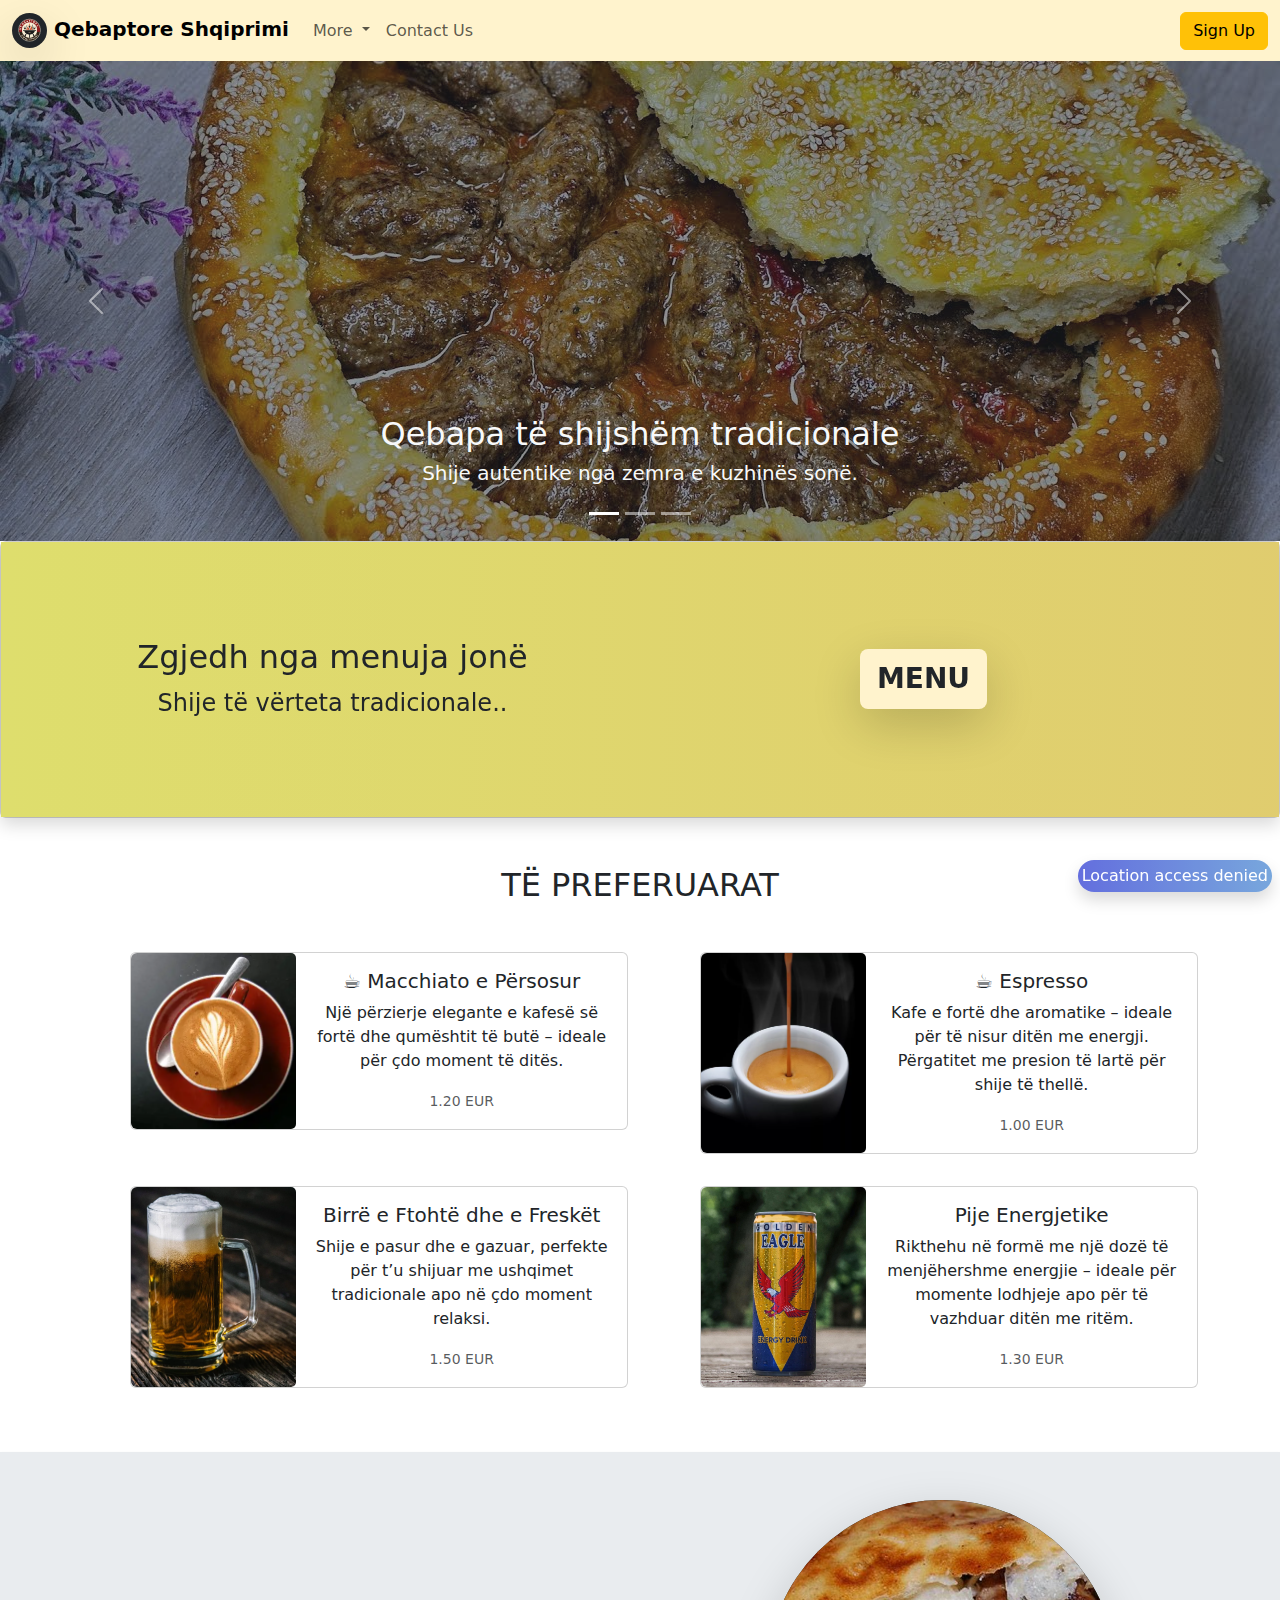
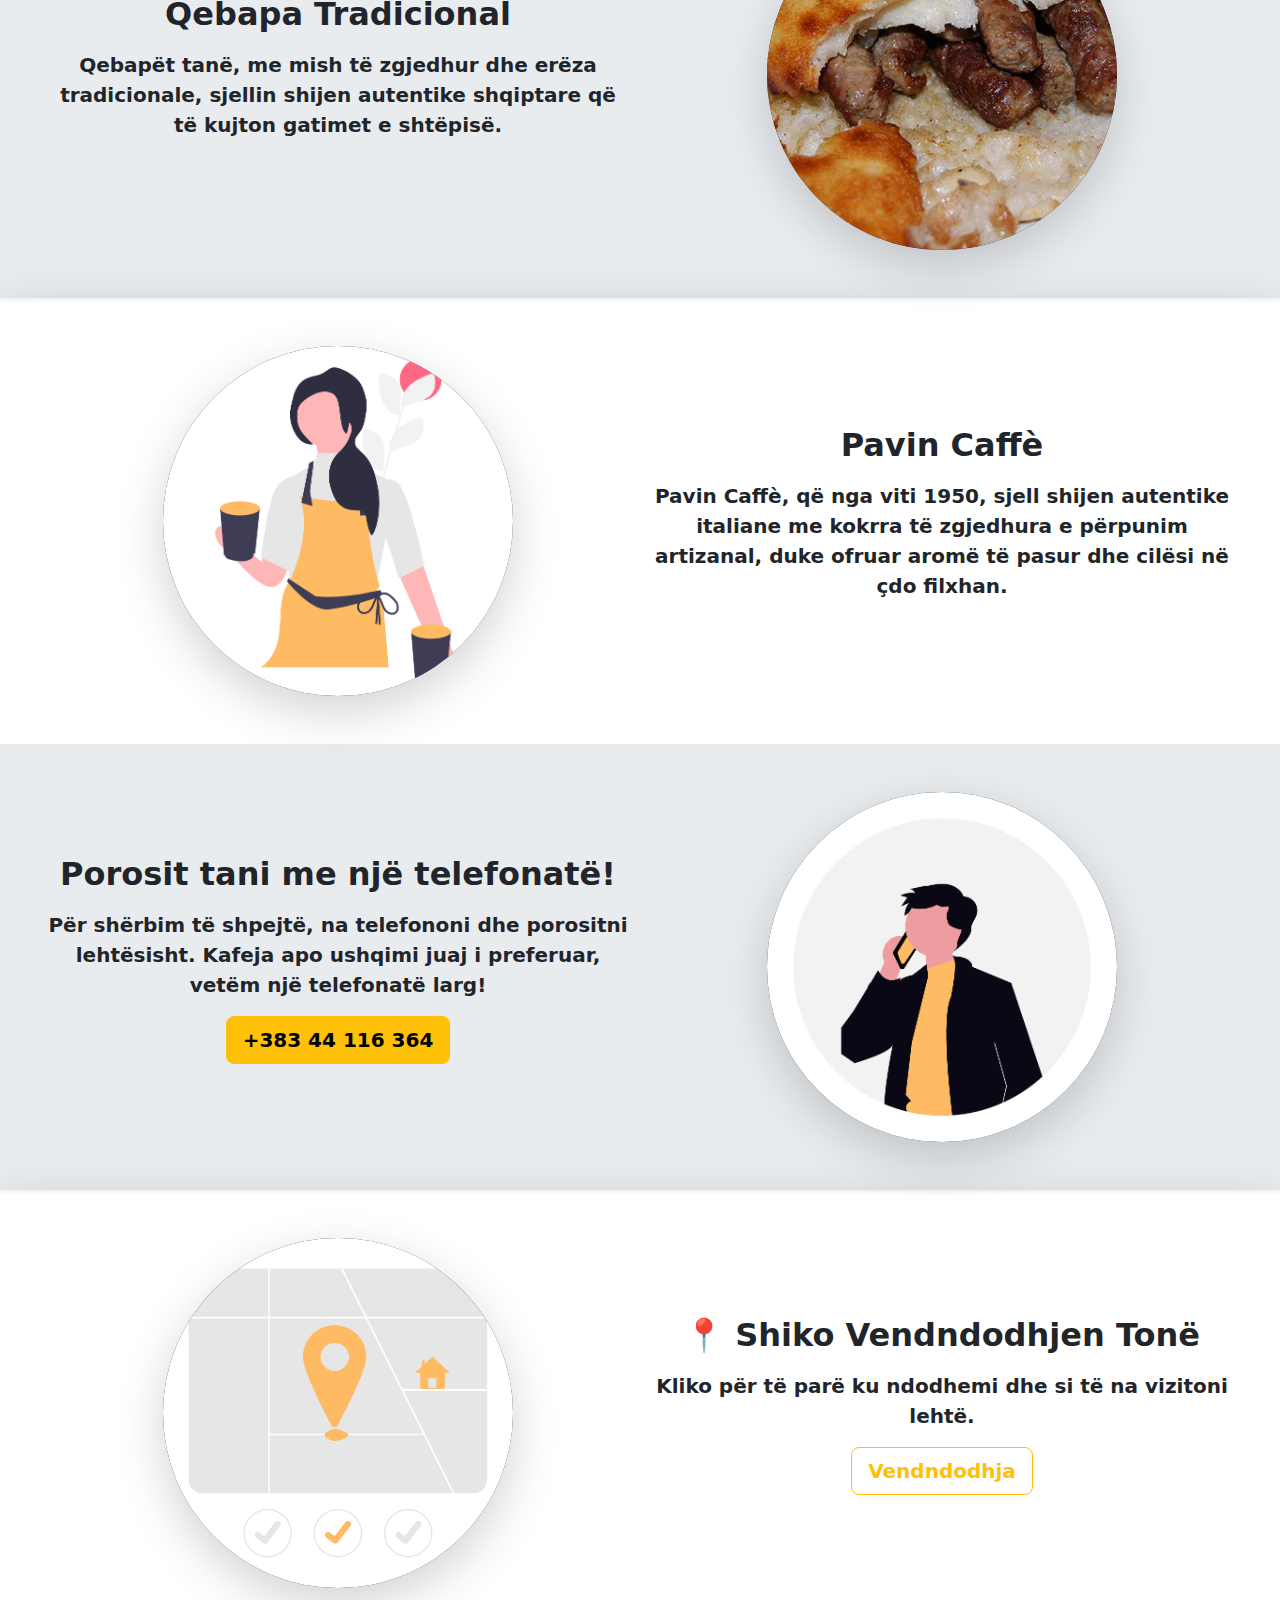
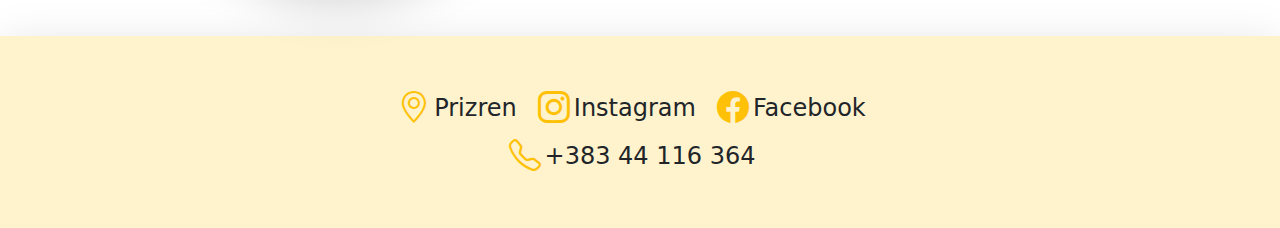
<file: home.html>
<!DOCTYPE html>
<html lang="en">
<head>
    <meta charset="UTF-8">
    <meta name="viewport" content="width=device-width, initial-scale=1.0">
    <link href="https://cdn.jsdelivr.net/npm/bootstrap@5.3.3/dist/css/bootstrap.min.css" rel="stylesheet" integrity="sha384-QWTKZyjpPEjISv5WaRU9OFeRpok6YctnYmDr5pNlyT2bRjXh0JMhjY6hW+ALEwIH" crossorigin="anonymous">
    <title>Qebaptore Shqiprimi</title>
    <link rel="stylesheet" href="style.css">
    <link href="https://cdn.jsdelivr.net/npm/bootstrap-icons@1.11.3/font/bootstrap-icons.css" rel="stylesheet">
</head>
<body>
    <nav class="navbar navbar-expand-lg bg-warning-subtle">
  <div class="container-fluid">
    <a class="navbar-brand fw-semibold" href="#"><img src="images/Shqiprimi.png" class="rounded-circle shadow-lg bg-dark" width="35" height="35"> Qebaptore Shqiprimi</a>
    <button class="navbar-toggler" type="button" data-bs-toggle="collapse" data-bs-target="#navbarSupportedContent" aria-controls="navbarSupportedContent" aria-expanded="false" aria-label="Toggle navigation">
      <span class="navbar-toggler-icon"></span>
    </button>
    <div class="collapse navbar-collapse" id="navbarSupportedContent">
      <ul class="navbar-nav me-auto mb-2 mb-lg-0">
        <li class="nav-item dropdown">
          <a class="nav-link dropdown-toggle" href="#" role="button" data-bs-toggle="dropdown" aria-expanded="false">
            More
          </a>
          <ul class="dropdown-menu">
            <li><a class="dropdown-item" href="#">Home</a></li>
            <li><a class="dropdown-item" href="menu.html">Menu</a></li>
            <li><hr class="dropdown-divider"></li>
            <li><a class="dropdown-item" href="#">About Us</a></li>
          </ul>
        </li>
        <li class="nav-item">
          <a class="nav-link">Contact Us</a>
        </li>
      </ul>
      
        <a href="sign_up.html"><button class="btn btn-warning" type="submit">Sign Up</button></a>
      
    </div>
  </div>
</nav>
    <div id="carouselExampleDark" class="carousel slide">
  <div class="carousel-indicators">
    <button type="button" data-bs-target="#carouselExampleDark" data-bs-slide-to="0" class="active" aria-current="true" aria-label="Slide 1"></button>
    <button type="button" data-bs-target="#carouselExampleDark" data-bs-slide-to="1" aria-label="Slide 2"></button>
    <button type="button" data-bs-target="#carouselExampleDark" data-bs-slide-to="2" aria-label="Slide 3"></button>
  </div>
  <div class="carousel-inner">
    <div class="carousel-item active c-item" data-bs-interval="10000">
      <img src="images/qebapa_ne_pitajl.jpg" class="d-block w-100 c-img" alt="...">
      <div class="position-absolute top-0 start-0 w-100 h-100 bg-dark bg-opacity-50"></div>
      <div class="carousel-caption d-none d-md-block">
        <h2 class="text-light">Qebapa të shijshëm tradicionale</h5>
        <h5 class="text-light">Shije autentike nga zemra e kuzhinës sonë.</p>
      </div>
    </div>
    <div class="carousel-item c-item" data-bs-interval="2000">
      <img src="images/5qebapa.jfif" class="d-block w-100 c-img" alt="...">
      <div class="position-absolute top-0 start-0 w-100 h-100 bg-dark bg-opacity-50"></div>
      <div class="carousel-caption d-none d-md-block">
        <h2 class="text-light">Qebapa me salcë pikante</h5>
        <h5 class="text-light">Kombinim i mrekullueshëm i mishit të butë dhe salcës së pasur me aromë.</p>
      </div>
    </div>
    <div class="carousel-item c-item">
      <img src="images/5_qebapa_2.jpg" class="d-block w-100 c-img" alt="...">
      <div class="position-absolute top-0 start-0 w-100 h-100 bg-dark bg-opacity-50"></div>
      <div class="carousel-caption d-none d-md-block">
        <h2 class="text-light">Traditë në çdo pjekje</h5>
        <h5 class="text-light">Qebapa të pjekura në skarë, siç i do zemra shqiptare.</p>
      </div>
    </div>
  </div>
  <button class="carousel-control-prev" type="button" data-bs-target="#carouselExampleDark" data-bs-slide="prev">
    <span class="carousel-control-prev-icon" aria-hidden="true"></span>
    <span class="visually-hidden">Previous</span>
  </button>
  <button class="carousel-control-next" type="button" data-bs-target="#carouselExampleDark" data-bs-slide="next">
    <span class="carousel-control-next-icon" aria-hidden="true"></span>
    <span class="visually-hidden">Next</span>
  </button>
</div>
    <script src="https://cdn.jsdelivr.net/npm/bootstrap@5.3.3/dist/js/bootstrap.bundle.min.js" integrity="sha384-YvpcrYf0tY3lHB60NNkmXc5s9fDVZLESaAA55NDzOxhy9GkcIdslK1eN7N6jIeHz" crossorigin="anonymous"></script>
</body>
<div class="card">
  <div class="card-body background-custom-color m-0 p-5 d-flex align-items-center shadow" style="height: 275px;">
    <div class="row w-100">
      <div class="col">
        <h5 class="card-title fs-2 text-center">Zgjedh nga menuja jonë</h5>
        <p class="card-text fs-4 text-center">Shije të vërteta tradicionale..</p>
      </div>
      <div class="col d-flex justify-content-center align-items-center">
        <div class="text-center">
          <a href="menu.html" class="shadow-lg btn bg-warning-subtle btn-lg fs-3 ps-3 pe-3 fw-bold">MENU</a>
        </div>
      </div>
    </div>
  </div>
</div>


<h2 class="text-center mt-5 mb-5">TË PREFERUARAT</h2>
<div class="container text-center mt-3">
  <div class="row align-items-start">
    <div class="col">
          <div class="card mb-3 ms-md-5" style="max-width: 540px;">
  <div class="row g-0">
    <div class="col-md-4">
      <img src="images/machiato.png" class="img-fluid rounded-start card-img" alt="...">
    </div>
    <div class="col-md-8">
      <div class="card-body">
        <h5 class="card-title">☕ Macchiato e Përsosur</h5>
        <p class="card-text">Një përzierje elegante e kafesë së fortë dhe qumështit të butë – ideale për çdo moment të ditës.</p>
        <p class="card-text"><small class="text-body-secondary">1.20 EUR</small></p>
      </div>
    </div>
  </div>
</div>
    </div>
    <div class="col">
          <div class="card mb-3 ms-md-5" style="max-width: 540px;">
  <div class="row g-0">
    <div class="col-md-4">
      <img src="images/espresso.png" class="img-fluid rounded-start card-img" alt="...">
    </div>
    <div class="col-md-8">
      <div class="card-body">
        <h5 class="card-title">☕ Espresso</h5>
        <p class="card-text">Kafe e fortë dhe aromatike – ideale për të nisur ditën me energji. Përgatitet me presion të lartë për shije të thellë.</p>
        <p class="card-text"><small class="text-body-secondary">1.00 EUR</small></p>
      </div>
    </div>
  </div>
</div>
    </div>
  </div>
</div>
<div class="container text-center mt-3 mb-5">
  <div class="row align-items-start">
    <div class="col">
          <div class="card mb-3 ms-md-5" style="max-width: 540px;">
  <div class="row g-0">
    <div class="col-md-4">
      <img src="images/beer.png" class="img-fluid rounded-start card-img" alt="...">
    </div>
    <div class="col-md-8">
      <div class="card-body">
        <h5 class="card-title">Birrë e Ftohtë dhe e Freskët</h5>
        <p class="card-text">Shije e pasur dhe e gazuar, perfekte për t’u shijuar me ushqimet tradicionale apo në çdo moment relaksi.</p>
        <p class="card-text"><small class="text-body-secondary">1.50 EUR</small></p>
      </div>
    </div>
  </div>
</div>
    </div>
    <div class="col">
          <div class="card mb-3 ms-md-5" style="max-width: 540px;">
  <div class="row g-0">
    <div class="col-md-4">
      <img src="images/energy_drink.jpg" class="img-fluid rounded-start card-img" alt="...">
    </div>
    <div class="col-md-8">
      <div class="card-body">
        <h5 class="card-title">Pije Energjetike</h5>
        <p class="card-text">Rikthehu në formë me një dozë të menjëhershme energjie – ideale për momente lodhjeje apo për të vazhduar ditën me ritëm.</p>
        <p class="card-text"><small class="text-body-secondary">1.30 EUR</small></p>
      </div>
    </div>
  </div>
</div>
    </div>
  </div>
</div>

 <div class="container-fluid text-center bg-body-secondary shadow-sm p-5">
  <div class="row align-items-center">
    <div class="col-md-6 d-flex flex-column justify-content-center align-items-center text-center">
        <h2 class="fw-bold mb-3">Qebapa Tradicional</h2>
      <p class="fs-5 fw-semibold">Qebapët tanë, me mish të zgjedhur dhe erëza tradicionale, sjellin shijen autentike shqiptare që të kujton gatimet e shtëpisë.</p>
    </div>
    <div class="col">
      <img src="images/5_qebapa_2.jpg" class="img-fluid rounded-circle shadow-lg bg-dark" style="width: 350px; height: 350px; object-fit: cover;">
    </div>
  </div>
</div>       
 <div class="container-fluid text-center bg-body-primary shadow-lg p-5">
  <div class="row align-items-center">
        <div class="col">
      <img src="images/undraw_barista_wwfa.png" class="img-fluid rounded-circle shadow-lg bg-dark" style="width: 350px; height: 350px; object-fit: cover;">
    </div>
    <div class="col-md-6 d-flex flex-column justify-content-center align-items-center text-center">
        <h2 class="fw-bold mb-3">Pavin Caffè</h2>
      <p class="fs-5 fw-semibold">Pavin Caffè, që nga viti 1950, sjell shijen autentike italiane me kokrra të zgjedhura e përpunim artizanal, duke ofruar aromë të pasur dhe cilësi në çdo filxhan.</p>
    </div>
  </div>
</div>  
     <div class="container-fluid text-center bg-body-secondary shadow-sm p-5">
  <div class="row align-items-center">
    <div class="col-md-6 d-flex flex-column justify-content-center align-items-center text-center">
        <h2 class="fw-bold mb-3">Porosit tani me një telefonatë!</h2>
      <p class="fs-5 fw-semibold">
Për shërbim të shpejtë, na telefononi dhe porositni lehtësisht. Kafeja apo ushqimi juaj i preferuar, vetëm një telefonatë larg!</p>
      <button class="btn btn-warning btn-lg fw-semibold mb-3 text-decoration-none">+383 44 116 364</button>
    </div>
    <div class="col">
      <img src="images/undraw_talking-on-the-phone_lc9v.png" class="img-fluid rounded-circle shadow-lg bg-dark" style="width: 350px; height: 350px; object-fit: cover;">
    </div>
  </div>
</div> 
        </div>       
 <div class="container-fluid text-center bg-body-primary shadow-lg p-5">
  <div class="row align-items-center">
        <div class="col">
      <img src="images/undraw_delivery-location_um5t.png" class="img-fluid rounded-circle shadow-lg bg-dark" style="width: 350px; height: 350px; object-fit: cover;">
    </div>
    <div class="col-md-6 d-flex flex-column justify-content-center align-items-center text-center">
        <h2 class="fw-bold mb-3">📍 Shiko Vendndodhjen Tonë</h2>
      <p class="fs-5 fw-semibold">Kliko për të parë ku ndodhemi dhe si të na vizitoni lehtë.</p>
      <a href="https://www.google.com/maps/place/Bus+station/@42.2135995,20.7290248,19.23z/data=!4m6!3m5!1s0x1353957181830429:0x6a53fa14074b4a67!8m2!3d42.2136221!4d20.7297553!16s%2Fg%2F12hnqng9m?entry=ttu&g_ep=EgoyMDI1MDYyNi4wIKXMDSoASAFQAw%3D%3D"><button class="btn btn-outline-warning btn-lg fw-semibold mb-3">Vendndodhja</button></a>
    </div>
  </div>
</div>  
<div class="container-fluid bg-warning-subtle shadow-lg py-5">
  <div class="d-flex justify-content-center align-items-center flex-wrap gap-5 text-center">
    <div class="col-md-6 mx-auto text-center">
      <div class="d-inline-flex align-items-center"><i class="bi bi-geo-alt fs-2 text-warning me-1"></i><span class="fs-4 me-3">Prizren</span></div>
      <div class="d-inline-flex align-items-center"><i class="bi bi-instagram fs-2 text-warning me-1"></i><span class="fs-4 me-3">Instagram</span></div>
      <div class="d-inline-flex align-items-center"><i class="bi bi-facebook fs-2 text-warning me-1"></i><span class="fs-4 me-3"> Facebook</span></div>
      <div class="d-inline-flex align-items-center"><i class="bi bi-telephone fs-2 text-warning me-1"></i><span class="fs-4 me-3"> +383 44 116 364</span></div>
    </div>
  </div>
</div>
<div id="weather-footer" class="position-fixed bottom-0 end-0 m-2 text-white rounded-pill px-1 py-1 d-flex align-items-center shadow background-weather-custom-color">
    <span class="me-2">Fetching...</span>
</div>
<script src="js_2/weather.js"></script>
</html>
</file>
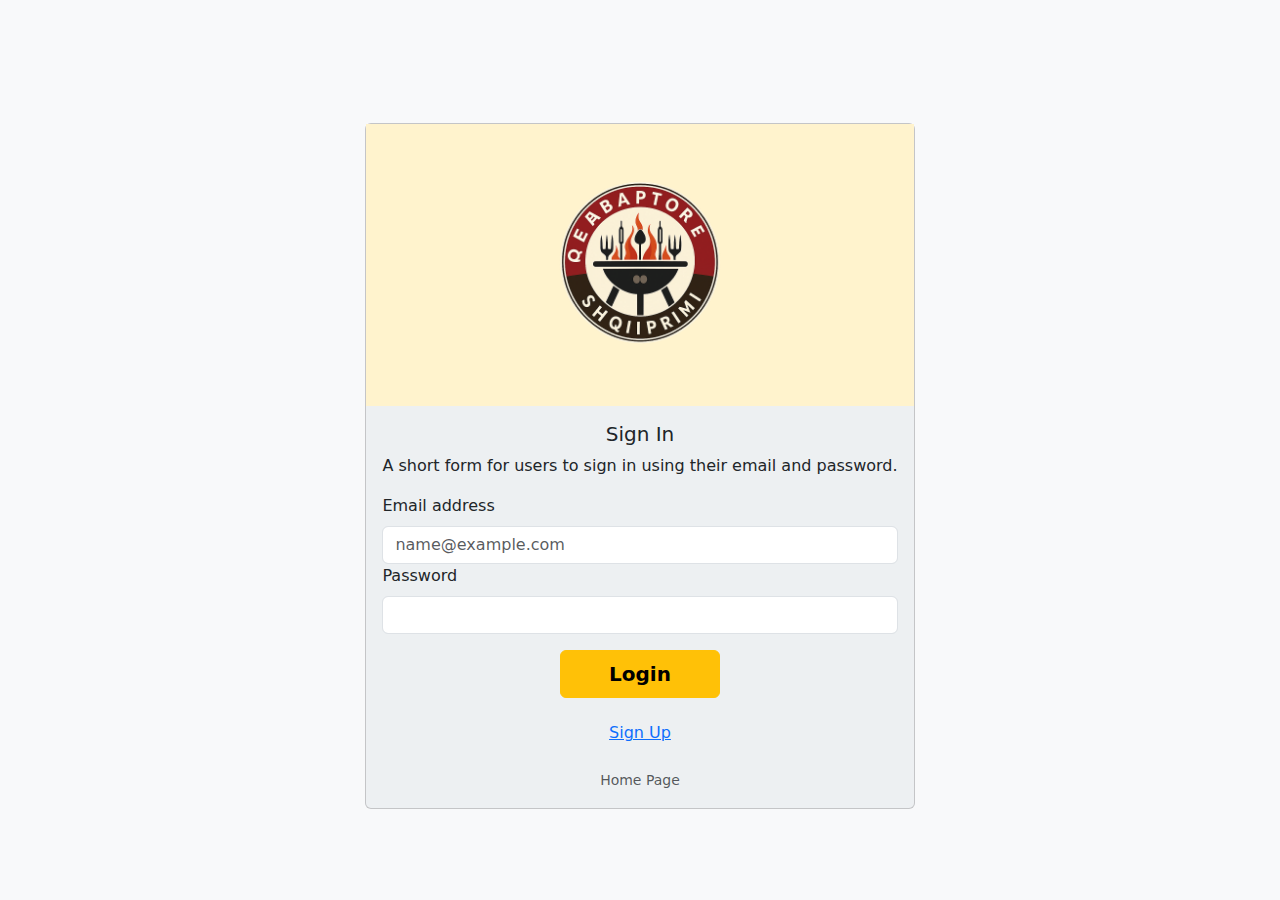
<file: sign_up.html>
<!DOCTYPE html>
<html lang="en">
<head>
    <meta charset="UTF-8">
    <meta name="viewport" content="width=device-width, initial-scale=1.0">
    <link href="https://cdn.jsdelivr.net/npm/bootstrap@5.3.3/dist/css/bootstrap.min.css" rel="stylesheet" integrity="sha384-QWTKZyjpPEjISv5WaRU9OFeRpok6YctnYmDr5pNlyT2bRjXh0JMhjY6hW+ALEwIH" crossorigin="anonymous">
    <title>Document</title>
    <link rel="stylesheet" href="style.css">
    <link href="https://cdn.jsdelivr.net/npm/bootstrap-icons@1.11.3/font/bootstrap-icons.css" rel="stylesheet">
    <style>
      body {
      overflow-x: hidden;
    }
    </style>
</head>
<body class="bg-body-tertiary">

  <div class="row align-items-center justify-content-center min-vh-100">
    <div class="col-12 col-md-6 mt-5 d-flex justify-content-center">
        <div class="card mb-3 bg-body-secondary bg-opacity-75">
  <div class="bg-warning-subtle text-center p-3">
    <img src="images/Shqiprimi.png" class="rounded mx-auto d-block img-fluid" style="width: 250px; height: 250px;" alt="">
  </div>
  <div id="loginForm" class="card-body">
    <h5 class="card-title text-center">Sign In</h5>
    <p class="card-text text-center">A short form for users to sign in using their email and password.</p>
      <label for="exampleFormControlInput1" class="form-label text-start">Email address</label>
      <input type="email" class="form-control" id="exampleFormControlInput1" placeholder="name@example.com">
      <label for="inputPassword5" class="form-label">Password</label>
      <input type="password" id="inputPassword5" class="form-control text-start" aria-describedby="passwordHelpBlock">
      <div class="text-center m-3">
      <button class="btn btn-warning  mb-3 p-2 fs-5 fw-semibold px-5">Login</button>
              <br>
        <button id="showSignUp" class="btn btn-link">Sign Up</button>
      </div>
    <a href="home.html" class="text-decoration-none"><p class="card-text text-center"><small class="text-body-secondary">Home Page</small></p></a>
  </div>
 

    <div id="signUpForm" class="card-body d-none">
    <h5 class="card-title text-center">Sign Up</h5>
    <p class="card-text text-center">A short form for users to sign in using their email and password.</p>
      <label for="exampleFormControlInput1" class="form-label text-start">Name</label>
      <input type="email" class="form-control" id="exampleFormControlInput1" placeholder="Your Name">
      <label for="exampleFormControlInput1" class="form-label text-start">Email address</label>
      <input type="email" class="form-control" id="exampleFormControlInput1" placeholder="name@example.com">
      <label for="inputPassword5" class="form-label">Password</label>
      <input type="password" id="inputPassword5" class="form-control text-start" aria-describedby="passwordHelpBlock">
      <div class="text-center m-3">
      <button class="btn btn-success  mb-3 p-2 fs-5 fw-semibold px-5">Create an Account</button>
      <br>
      <button id="showLogin" class="btn btn-link">Back to Login</button>
      </div>
    <a href="home.html" class="text-decoration-none"><p class="card-text text-center"><small class="text-body-secondary">Home Page</small></p></a>
  </div>
    </div>
 </div>

 <script>
  document.getElementById("showSignUp").addEventListener("click", function() {
    document.getElementById("loginForm").classList.add("d-none");
    document.getElementById("signUpForm").classList.remove("d-none");
  });
  document.getElementById("showLogin").addEventListener("click", function() {
    document.getElementById("loginForm").classList.remove("d-none");
    document.getElementById("signUpForm").classList.add("d-none");
  })
 </script>

</body>
</html>
</file>
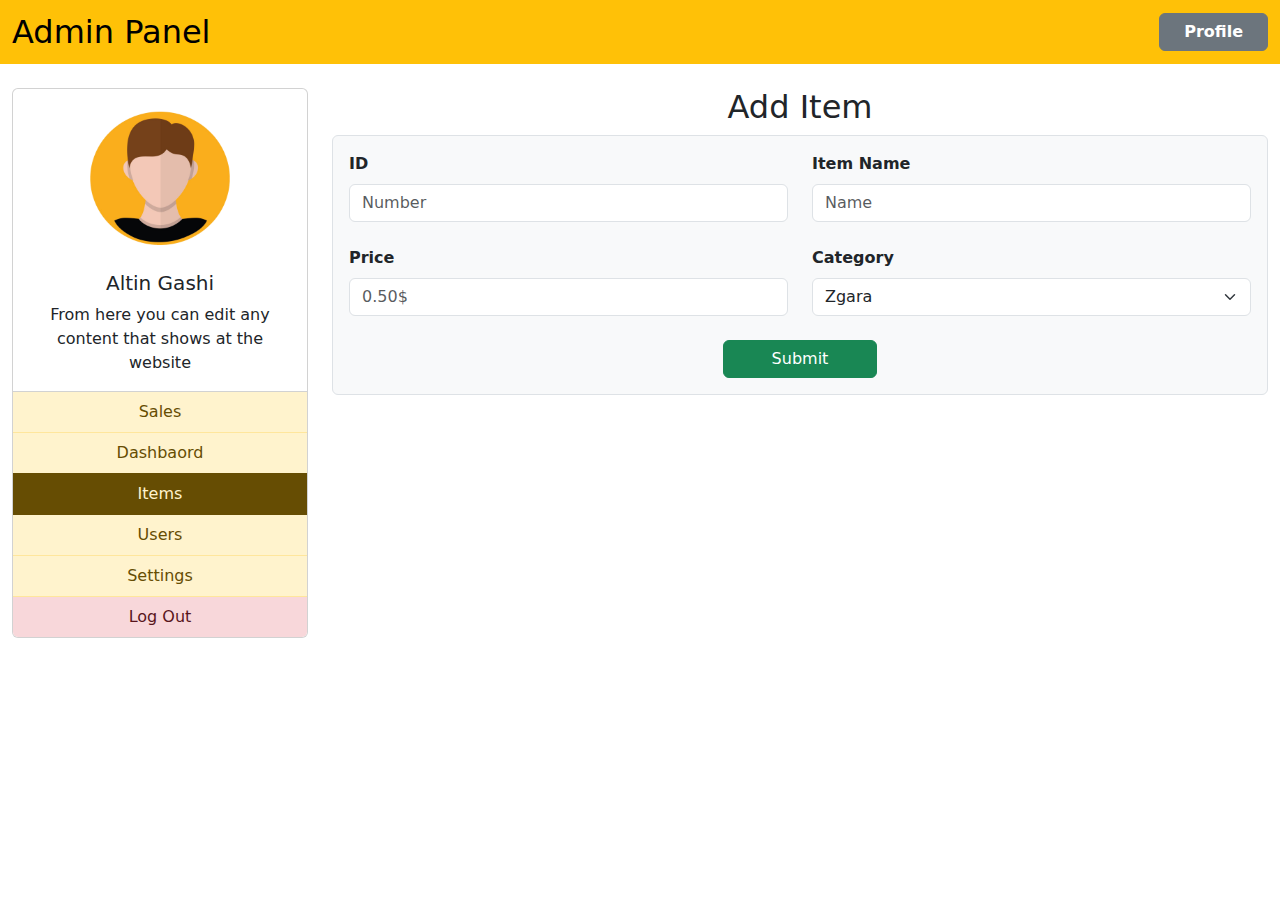
<file: admin/items/addItem.html>
<!DOCTYPE html>
<html lang="en">
<head>
  <meta charset="UTF-8">
  <meta name="viewport" content="width=device-width, initial-scale=1.0">
  <link href="https://cdn.jsdelivr.net/npm/bootstrap@5.3.3/dist/css/bootstrap.min.css" rel="stylesheet" 
    integrity="sha384-QWTKZyjpPEjISv5WaRU9OFeRpok6YctnYmDr5pNlyT2bRjXh0JMhjY6hW+ALEwIH" crossorigin="anonymous">
  <title>Admin Panel</title>
  <style>
    body {
      overflow-x: hidden;
    }
  </style>
</head>
<body>
  <!-- Navbar -->
  <nav class="navbar bg-warning">
    <div class="container-fluid">
      <a class="navbar-brand" href="#">
        <h2 class="m-0">Admin Panel</h2>
      </a>
      <a href="../settings/profile.html"> <button class="btn btn-secondary px-4 fw-bold rounded" type="submit">Profile</button></a>
    </div>
  </nav>

  <div class="container-fluid mt-4">
    <div class="row">
      
      <!-- Sidebar Profile -->
      <div class="col-lg-3 col-md-4 mb-4">
        <div class="card h-100">
          <div class="text-center p-3">
            <img src="../../images/profile_picture.png" 
                 style="width: 150px; height: 150px;" 
                 class="rounded-circle mb-3" 
                 alt="Profile Picture">
            <h5 class="card-title">Altin Gashi</h5>
            <p class="card-text">From here you can edit any content that shows at the website</p>
          </div>
          <div class="list-group list-group-flush">
            <a href="../index.html" class="list-group-item list-group-item-warning text-center">Sales</a>
            <a href="../managers.html" class="list-group-item list-group-item-warning text-center">Dashbaord</a>
            <a href="../items.html" class="list-group-item list-group-item-warning text-center active">Items</a>
            <a href="../users.html" class="list-group-item list-group-item-warning text-center">Users</a>
            <a href="../settings/settings.html" class="list-group-item list-group-item-warning text-center">Settings</a>
            <button type="button" class="list-group-item list-group-item-danger text-center">Log Out</button>
          </div>
        </div>
      </div>

      <!-- Form Section -->
      <div class="col-lg-9 col-md-8">
        <h2 class="text-center">Add Item</h2>
        <form class="p-3 border rounded bg-light">
          <div class="row g-4">
            <div class="col-md-6">
              <label for="idInput" class="form-label fw-bold">ID</label>
              <input type="number" id="idInput" class="form-control" placeholder="Number">
            </div>
            <div class="col-md-6">
              <label for="itemName" class="form-label fw-bold">Item Name</label>
              <input type="text" id="itemName" class="form-control" placeholder="Name">
            </div>
            <div class="col-md-6">
              <label for="priceInput" class="form-label fw-bold">Price</label>
              <input type="number" id="priceInput" class="form-control" placeholder="0.50$">
            </div>
            <div class="col-md-6">
              <label for="categorySelect" class="form-label fw-bold">Category</label>
              <select id="categorySelect" class="form-select">
                <option value="Zgara">Zgara</option>
                <option value="Pije">Pije</option>
                <option value="Kafe">Kafe</option>
              </select>
            </div>
          </div>
          <!-- Submit Button -->
          <div class="mt-4 d-flex justify-content-center">
            <button type="submit" class="btn btn-success px-5">Submit</button>
          </div>
        </form>
      </div>

    </div>
  </div>

  <script src="https://cdn.jsdelivr.net/npm/bootstrap@5.3.3/dist/js/bootstrap.bundle.min.js" 
    integrity="sha384-YvpcrYf0tY3lHB60NNkmXc5s9fDVZLESaAA55NDzOxhy9GkcIdslK1eN7N6jIeHz" 
    crossorigin="anonymous"></script>
</body>
</html>
</file>
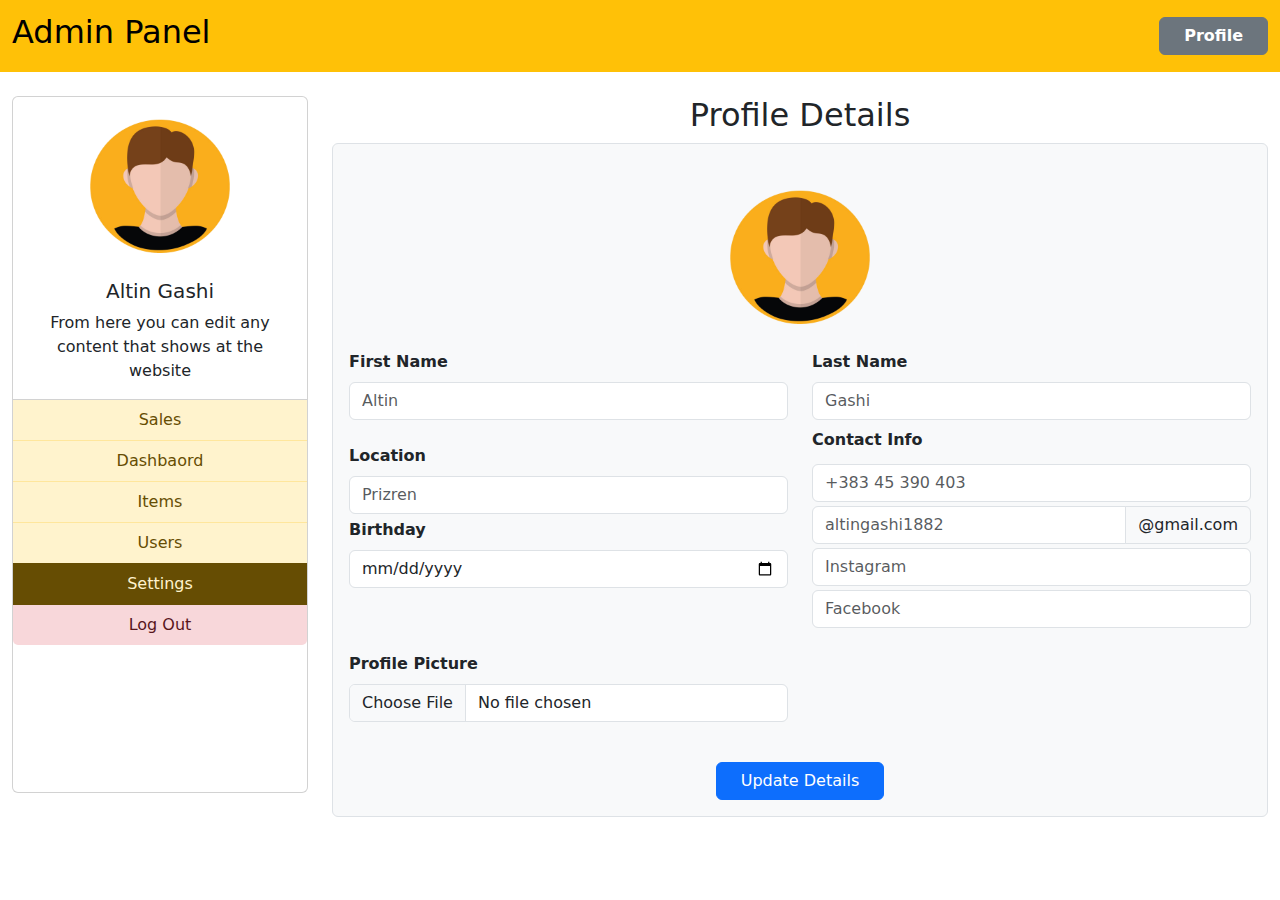
<file: admin/settings/profile.html>
<!DOCTYPE html>
<html lang="en">
<head>
  <meta charset="UTF-8">
  <meta name="viewport" content="width=device-width, initial-scale=1.0">
  <link href="https://cdn.jsdelivr.net/npm/bootstrap@5.3.3/dist/css/bootstrap.min.css" rel="stylesheet" 
    integrity="sha384-QWTKZyjpPEjISv5WaRU9OFeRpok6YctnYmDr5pNlyT2bRjXh0JMhjY6hW+ALEwIH" crossorigin="anonymous">
  <title>Admin Panel</title>
  <style>
    body {
      overflow-x: hidden;
    }
  </style>
</head>
<body>
  <nav class="navbar bg-warning">
    <div class="container-fluid">
      <a class="navbar-brand" href="#">
        <h2>Admin Panel</h2>
      </a>
     <a href="profile.html"> <button class="btn btn-secondary px-4 fw-bold rounded" type="submit">Profile</button></a>
    </div>
  </nav>

  <div class="container-fluid mt-4">
    <div class="row">
      
      <!-- Sidebar Profile -->
      <div class="col-lg-3 col-md-4 mb-4">
        <div class="card h-100">
          <div class="text-center p-3">
            <img src="../../images/profile_picture.png" 
                 style="width: 150px; height: 150px;" 
                 class="rounded-circle mb-3" 
                 alt="Profile Picture">
            <h5 class="card-title">Altin Gashi</h5>
            <p class="card-text">From here you can edit any content that shows at the website</p>
          </div>
          <div class="list-group list-group-flush">
            <a href="../index.html" class="list-group-item list-group-item-warning text-center">Sales</a>
            <a href="../managers.html" class="list-group-item list-group-item-warning text-center">Dashbaord</a>
            <a href="../items.html" class="list-group-item list-group-item-warning text-center">Items</a>
            <a href="../users.html" class="list-group-item list-group-item-warning text-center">Users</a>
            <a href="../settings/settings.html" class="list-group-item list-group-item-warning text-center active">Settings</a>
            <button type="button" class="list-group-item list-group-item-danger text-center">Log Out</button>
          </div>
        </div>
      </div>

      <!-- Form Section -->
      <div class="col-lg-9 col-md-8">
        <h2 class="text-center">Profile Details</h2>
        <form class="p-3 border rounded bg-light">
            <div class="mt-4 d-flex justify-content-center">
                        <img src="../../images/profile_picture.png" 
                 style="width: 150px; height: 150px;" 
                 class="rounded-circle mb-3" 
                 alt="Profile Picture">
          </div>
          <div class="row g-4">
            <div class="col-md-6">
              <label for="itemName" class="form-label fw-bold">First Name</label>
              <input type="text" id="itemName" class="form-control" placeholder="Altin">
            </div>
            <div class="col-md-6">
              <label for="itemName" class="form-label fw-bold">Last Name</label>
              <input type="text" id="itemName" class="form-control" placeholder="Gashi">
            </div>
            <div class="col-md-6">
              <label for="itemName" class="form-label fw-bold">Location</label>
              <input type="text" id="itemName" class="form-control" placeholder="Prizren">
              <label for="itemName" class="form-label fw-bold mt-1">Birthday</label>
              <input type="date" id="itemName" class="form-control" placeholder="18/08/2002">
            </div>
            <div class="col-md-6 mt-2">
              <label for="itemName" class="form-label fw-bold">Contact Info</label>
              <input type="phone" id="itemName" class="form-control mt-1" placeholder="+383 45 390 403">
                <div class="input-group mt-1">
                  <input type="text" class="form-control" placeholder="altingashi1882" aria-label="Recipient’s username" aria-describedby="basic-addon2">
                  <span class="input-group-text" id="basic-addon2">@gmail.com</span>
                </div>
              <input type="text" id="itemName" class="form-control mt-1" placeholder="Instagram">
              <input type="text" id="itemName" class="form-control mt-1" placeholder="Facebook">
            </div>
            <div class="col-md-6">
                <label for="priceInput" class="form-label fw-bold">Profile Picture</label>
                <div class="input-group mb-3">
                    <input type="file" class="form-control" id="inputGroupFile01">
                </div>
            </div>
          </div>
          <!-- Submit Button -->
          <div class="mt-4 d-flex justify-content-center">
            <button type="submit" class="btn btn-primary px-4">Update Details</button>
          </div>
        </form>
      </div>

    </div>
  </div>

  <script src="https://cdn.jsdelivr.net/npm/bootstrap@5.3.3/dist/js/bootstrap.bundle.min.js" 
    integrity="sha384-YvpcrYf0tY3lHB60NNkmXc5s9fDVZLESaAA55NDzOxhy9GkcIdslK1eN7N6jIeHz" 
    crossorigin="anonymous"></script>
</body>
</html>
</file>
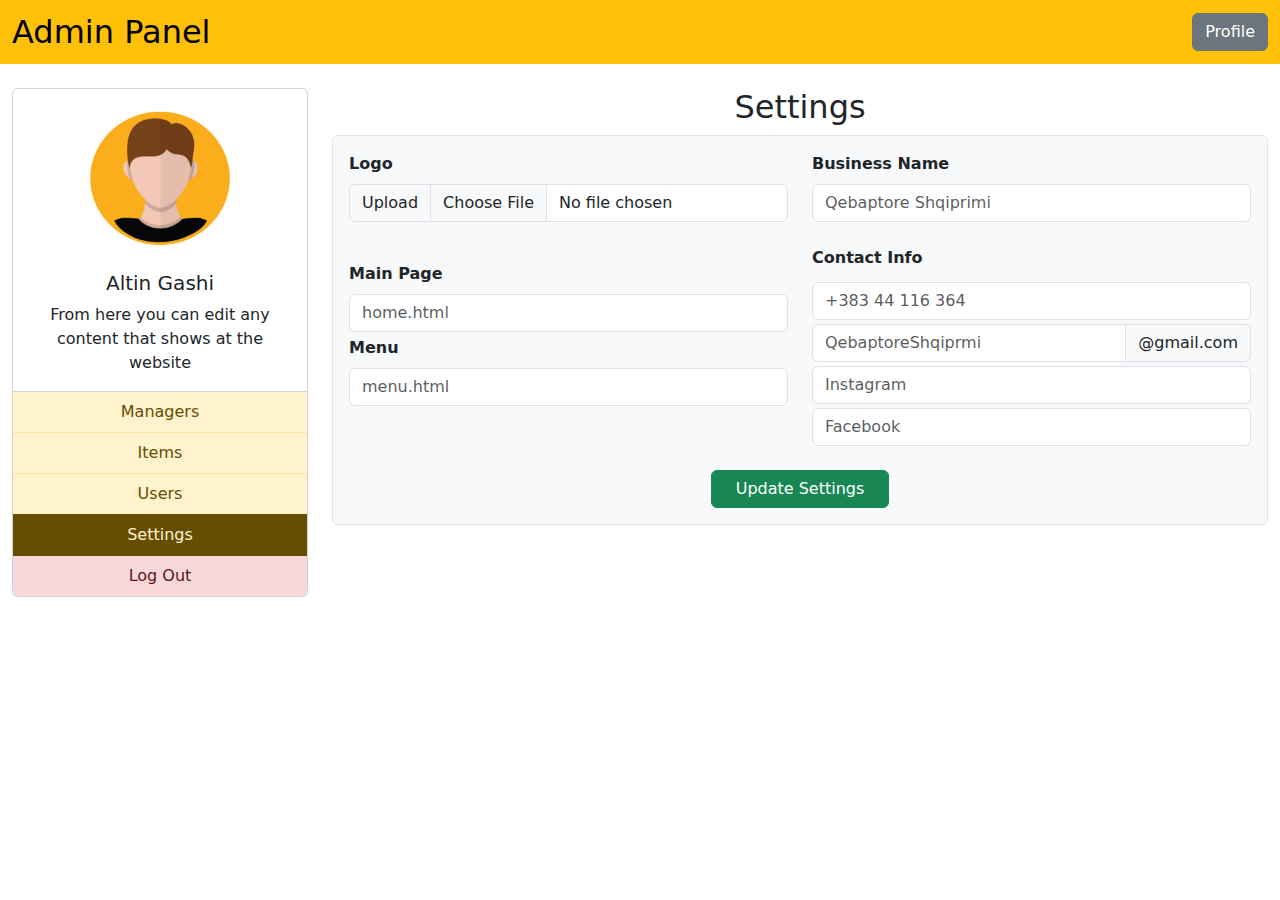
<file: admin/settings/settings.html>
<!DOCTYPE html>
<html lang="en">
<head>
  <meta charset="UTF-8">
  <meta name="viewport" content="width=device-width, initial-scale=1.0">
  <link href="https://cdn.jsdelivr.net/npm/bootstrap@5.3.3/dist/css/bootstrap.min.css" rel="stylesheet" 
    integrity="sha384-QWTKZyjpPEjISv5WaRU9OFeRpok6YctnYmDr5pNlyT2bRjXh0JMhjY6hW+ALEwIH" crossorigin="anonymous">
  <title>Admin Panel</title>
  <style>
    body {
      overflow-x: hidden;
    }
  </style>
</head>
<body>
  <!-- Navbar -->
  <nav class="navbar bg-warning">
    <div class="container-fluid">
      <a class="navbar-brand" href="#">
        <h2 class="m-0">Admin Panel</h2>
      </a>
      <button class="btn btn-secondary">Profile</button>
    </div>
  </nav>

  <div class="container-fluid mt-4">
    <div class="row">
      
      <!-- Sidebar Profile -->
      <div class="col-lg-3 col-md-4 mb-4">
        <div class="card h-100">
          <div class="text-center p-3">
            <img src="../../images/profile_picture.png" 
                 style="width: 150px; height: 150px;" 
                 class="rounded-circle mb-3" 
                 alt="Profile Picture">
            <h5 class="card-title">Altin Gashi</h5>
            <p class="card-text">From here you can edit any content that shows at the website</p>
          </div>
          <div class="list-group list-group-flush">
            <a href="../managers.html" class="list-group-item list-group-item-warning text-center">Managers</a>
            <a href="../items.html" class="list-group-item list-group-item-warning text-center">Items</a>
            <a href="../users.html" class="list-group-item list-group-item-warning text-center">Users</a>
            <a href="../settings/settings.html" class="list-group-item list-group-item-warning text-center active">Settings</a>
            <button type="button" class="list-group-item list-group-item-danger text-center">Log Out</button>
          </div>
        </div>
      </div>

      <!-- Form Section -->
      <div class="col-lg-9 col-md-8">
        <h2 class="text-center">Settings</h2>
        <form class="p-3 border rounded bg-light">
          <div class="row g-4">
            <div class="col-md-6">
                <label for="priceInput" class="form-label fw-bold">Logo</label>
                <div class="input-group mb-3">
                    <label class="input-group-text" for="inputGroupFile01">Upload</label>
                    <input type="file" class="form-control" id="inputGroupFile01">
                </div>
            </div>
            <div class="col-md-6">
              <label for="itemName" class="form-label fw-bold">Business Name</label>
              <input type="text" id="itemName" class="form-control" placeholder="Qebaptore Shqiprimi">
            </div>
            <div class="col-md-6">
              <label for="itemName" class="form-label fw-bold">Main Page</label>
              <input type="text" id="itemName" class="form-control" placeholder="home.html">
              <label for="itemName" class="form-label fw-bold mt-1">Menu</label>
              <input type="text" id="itemName" class="form-control" placeholder="menu.html">
            </div>
            <div class="col-md-6 mt-2">
              <label for="itemName" class="form-label fw-bold">Contact Info</label>
              <input type="phone" id="itemName" class="form-control mt-1" placeholder="+383 44 116 364">
                <div class="input-group mt-1">
                  <input type="text" class="form-control" placeholder="QebaptoreShqiprmi" aria-label="Recipient’s username" aria-describedby="basic-addon2">
                  <span class="input-group-text" id="basic-addon2">@gmail.com</span>
                </div>
              <input type="text" id="itemName" class="form-control mt-1" placeholder="Instagram">
              <input type="text" id="itemName" class="form-control mt-1" placeholder="Facebook">
            </div>
          </div>
          <!-- Submit Button -->
          <div class="mt-4 d-flex justify-content-center">
            <button type="submit" class="btn btn-success px-4">Update Settings</button>
          </div>
        </form>
      </div>

    </div>
  </div>

  <script src="https://cdn.jsdelivr.net/npm/bootstrap@5.3.3/dist/js/bootstrap.bundle.min.js" 
    integrity="sha384-YvpcrYf0tY3lHB60NNkmXc5s9fDVZLESaAA55NDzOxhy9GkcIdslK1eN7N6jIeHz" 
    crossorigin="anonymous"></script>
</body>
</html>
</file>
<file: style.css>
.main-container {
    position: relative;
    background-image: url('images/background_burger.jfif');
    background-size: cover;
    background-position: center;
    padding: 20px;
    color: #fff; /* Ensure the text is readable */
    width: 100%;
  }
  .main-container::before {
    content: "";
    position: absolute;
    top: 0;
    left: 0;
    width: 100%;
    height: 100%;
    background-color: rgba(0, 0, 0, 0.6); /* Adjust the color and transparency */
    z-index: 1;
  }
  .container-content {
    position: relative;
    z-index: 2; /* Place content above the overlay */
  }
.container {
    display: flex;
    flex-direction: row;
    justify-content: space-around;
}
aside {
    float: left;
    width: 300px;
}
.header {
  margin-right: 200px;
}
.container-content-admin {
  display: flex;
  flex-direction: row;
}
.container-content-admin h2 {
  padding: 0;
  margin: 0;
  text-align: center;
}


.c-item {
  height: 480px;
}
.c-img {
  height: 100%;
  object-fit: cover;
}
.card-img {
  height: 100%;
  object-fit: cover;
}

.navbar-background {
      background-image: url('images/landscape_background.jpg');
    background-size: cover; 
    background-position: center;
    background-repeat: no-repeat;
    image-rendering: auto;
}
.background-custom-color {
  background: 
  linear-gradient(to right, rgba(0, 0, 0, 0.1), rgba(0, 0, 0, 0.1)),
  linear-gradient(270deg, #fbd07c, #f7f779);
  background-position: left center, 0% 50%;
  animation: gradientMove 3s ease-in-out infinite;
  background-size: auto, 200% 200%;  
}
@keyframes gradientMove {
  0%, 100% {
    background-position: left center, 0% 50%;
  }
  50% {
    background-position: left center, 100% 50%;
  }
}
.background-weather-custom-color {
    background: 
  linear-gradient(to right, rgba(0, 0, 0, 0.1), rgba(0, 0, 0, 0.1)),
  linear-gradient(270deg, #9bf8f4, #6f7bf7);
  background-position: left center, 0% 50%;
  animation: gradientMove 3s ease-in-out infinite;
  background-size: auto, 200% 200%;  
}
@keyframes gradientMove {
  0%, 100% {
    background-position: left center, 0% 50%;
  }
  50% {
    background-position: left center, 100% 50%;
  }
}
</file>
